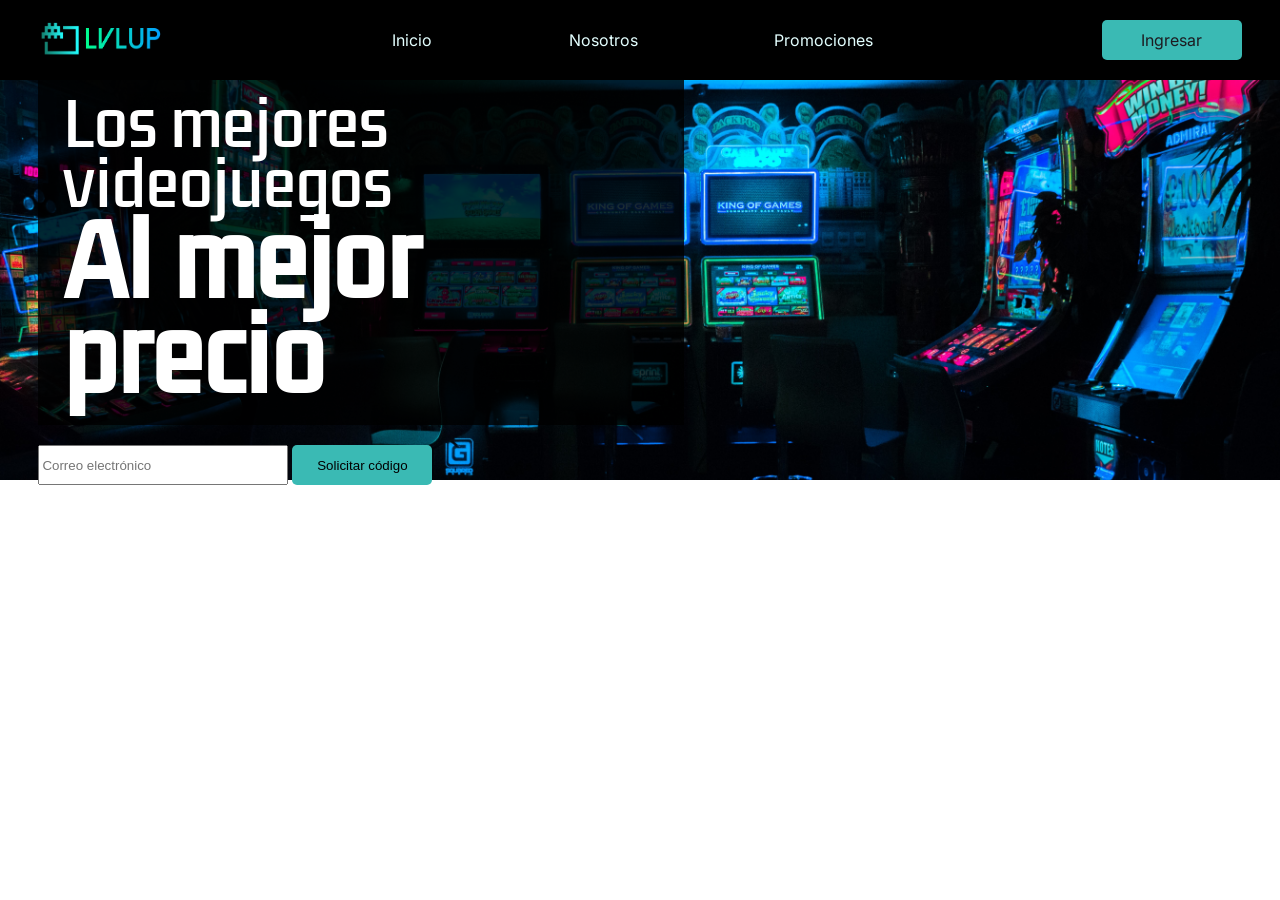
<file: index.html>
<!DOCTYPE html>
<html lang="es">

<head>
    <meta charset="UTF-8">
    <meta http-equiv="X-UA-Compatible" content="IE=edge">
    <meta name="viewport" content="width=device-width, initial-scale=1.0">

    <!-- 1. Archivo reset css -->
    <link rel="stylesheet" href="css/reset.css">

    <!-- 2. Archivos de css externos (fuentes) -->
    <link rel="preconnect" href="https://fonts.googleapis.com">
    <link rel="preconnect" href="https://fonts.gstatic.com" crossorigin>
    <link href="https://fonts.googleapis.com/css2?family=Inter&display=swap" rel="stylesheet">
    <link rel="preconnect" href="https://fonts.googleapis.com">
    <link rel="preconnect" href="https://fonts.gstatic.com" crossorigin>
    <link href="https://fonts.googleapis.com/css2?family=Kdam+Thmor+Pro&display=swap" rel="stylesheet">
    <!-- 3. Estilos personalizados -->
    <link rel="stylesheet" href="css/header.css">
    <link rel="stylesheet" href="css/index.css">
    <title>Inicio</title>

</head>

<body>
    <header class="header-principal">
        <div class="logo">
            <img src="imgs/logo.png" alt="Logo de LvlUp">
        </div>

        <nav>
            <a href="">Inicio</a>
            <a href="">Nosotros</a>
            <a href="">Promociones</a>

        </nav>

        <a href="" class="btn-celeste">Ingresar</a>
    </header>

    <section id="sct-banner">
        <div class="info-banner">
            <p>Los mejores videojuegos</p>
            <p>Al mejor precio</p>
        </div>
        <div>
            <input type="email" id="txt-correo" placeholder="Correo electrónico">
            <button type="button" id="btn-codigo" class="btn-celeste">Solicitar código</button>
        </div>

    </section>

    <script src="js/index.js"></script>
</body>

</html>
</file>
<file: css/header.css>
body {
    font-family: 'Inter', sans-serif;
}

.header-principal {
    align-items: center;
    /* background-color: #1d1c21; */
    background-color: #000;
    display: flex;
    justify-content: space-between;
    padding-left: 3%;
    padding-right: 3%;
    height: 80px;
}

.header-principal nav {
    display: flex;
    justify-content: space-between;
    width: 40%;
}

.header-principal a {
    color: #e4ffff;
    text-decoration: none;
}

.header-principal a:hover {
    color: #3abab4;
}

.header-principal .logo {
    width: 125px;
    /* Comentario */
}

.header-principal .logo img {
    width: 100%;
}

.btn-celeste {
    background-color: #3abab4;
    border-radius: 5px;
    height: 40px;
    width: 140px;
    display: flex;
    /* Propiedades del flex (solo sirven si el display es flex): */
    justify-content: center;
    align-items: center;
}

.header-principal .btn-celeste {
    color: #1d1c21;
}

.header-principal .btn-celeste:hover {
    color: #fff;
}

.ocultar {
    display: none;
}
</file>
<file: css/index.css>
* {
    box-sizing: border-box;
}

#sct-banner {
    background-image: url('../imgs/banner-principal.jpg');
    background-size: cover;
    background-position: center;
    display: flex;
    flex-direction: column;
    height: 400px;
    justify-content: center;
    padding-left: 3%;
}

#sct-banner .info-banner {
    background-color: rgba(0, 0, 0, 0.8);
    color: #fff;
    font-family: 'Kdam Thmor Pro', sans-serif;
    font-size: 60px;
    margin-bottom: 20px;
    padding: 20px 2%;
    width: 52%;
}

#sct-banner .info-banner p:nth-child(2) {
    font-size: 95px;
    font-weight: bold;
}

#sct-banner #txt-correo {
    height: 40px;
    width: 250px;
}

#sct-banner .btn-celeste {
    border: 0;
    display: inline-block;
    height: 40px;
}

#sct-banner .btn-celeste:hover {
    color: #fff;
}
</file>
